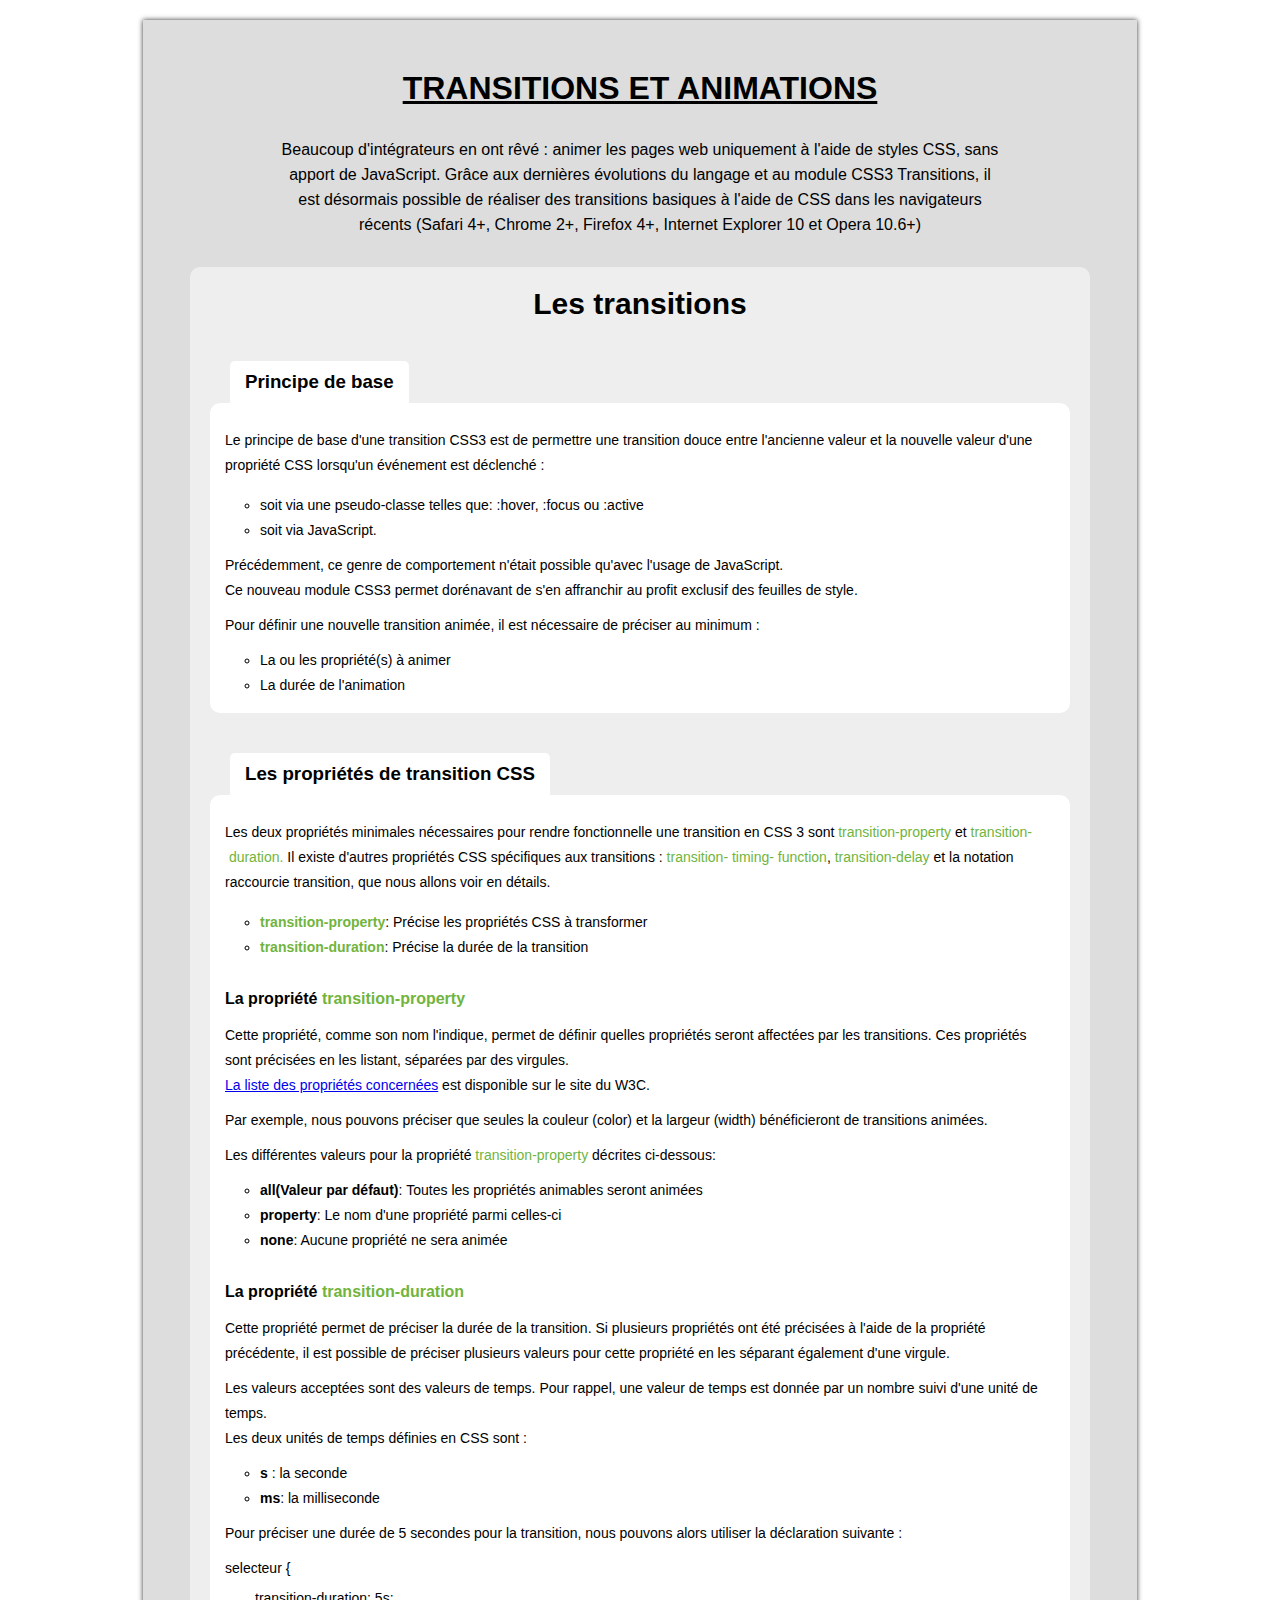
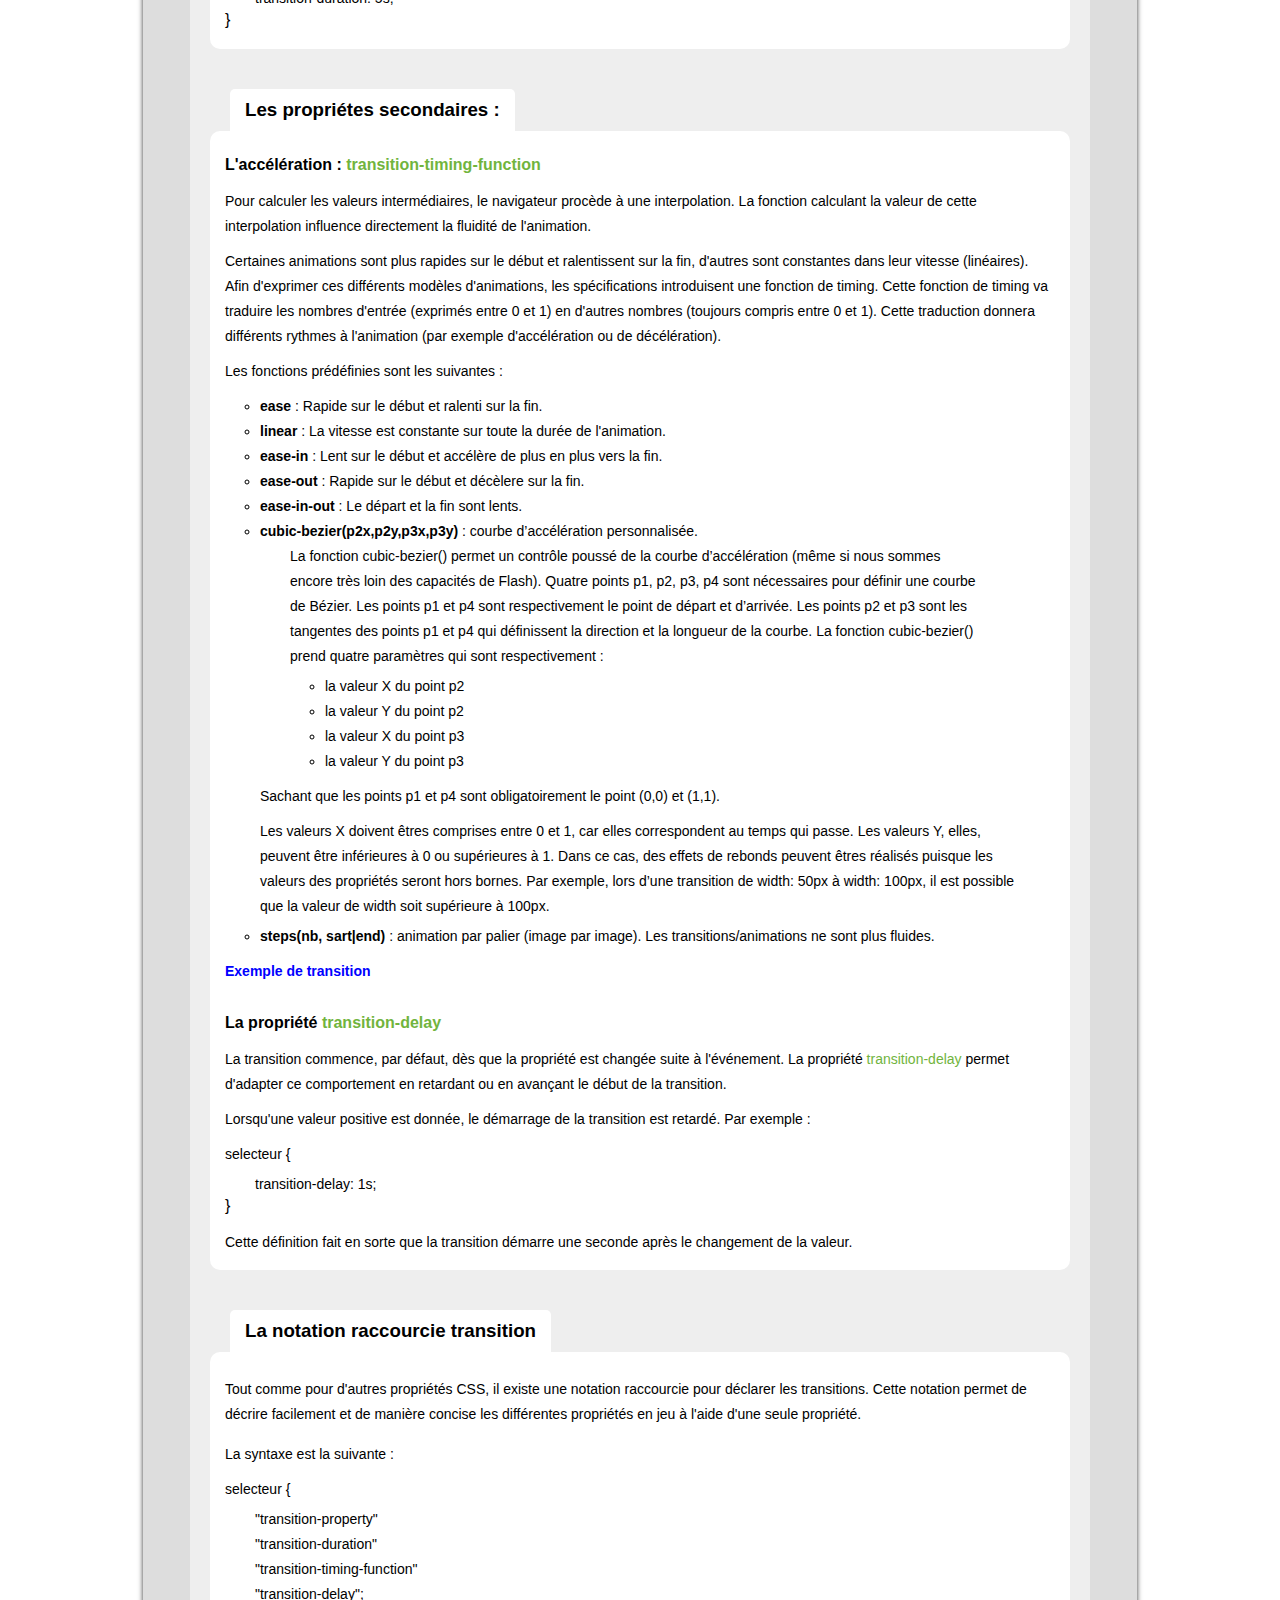
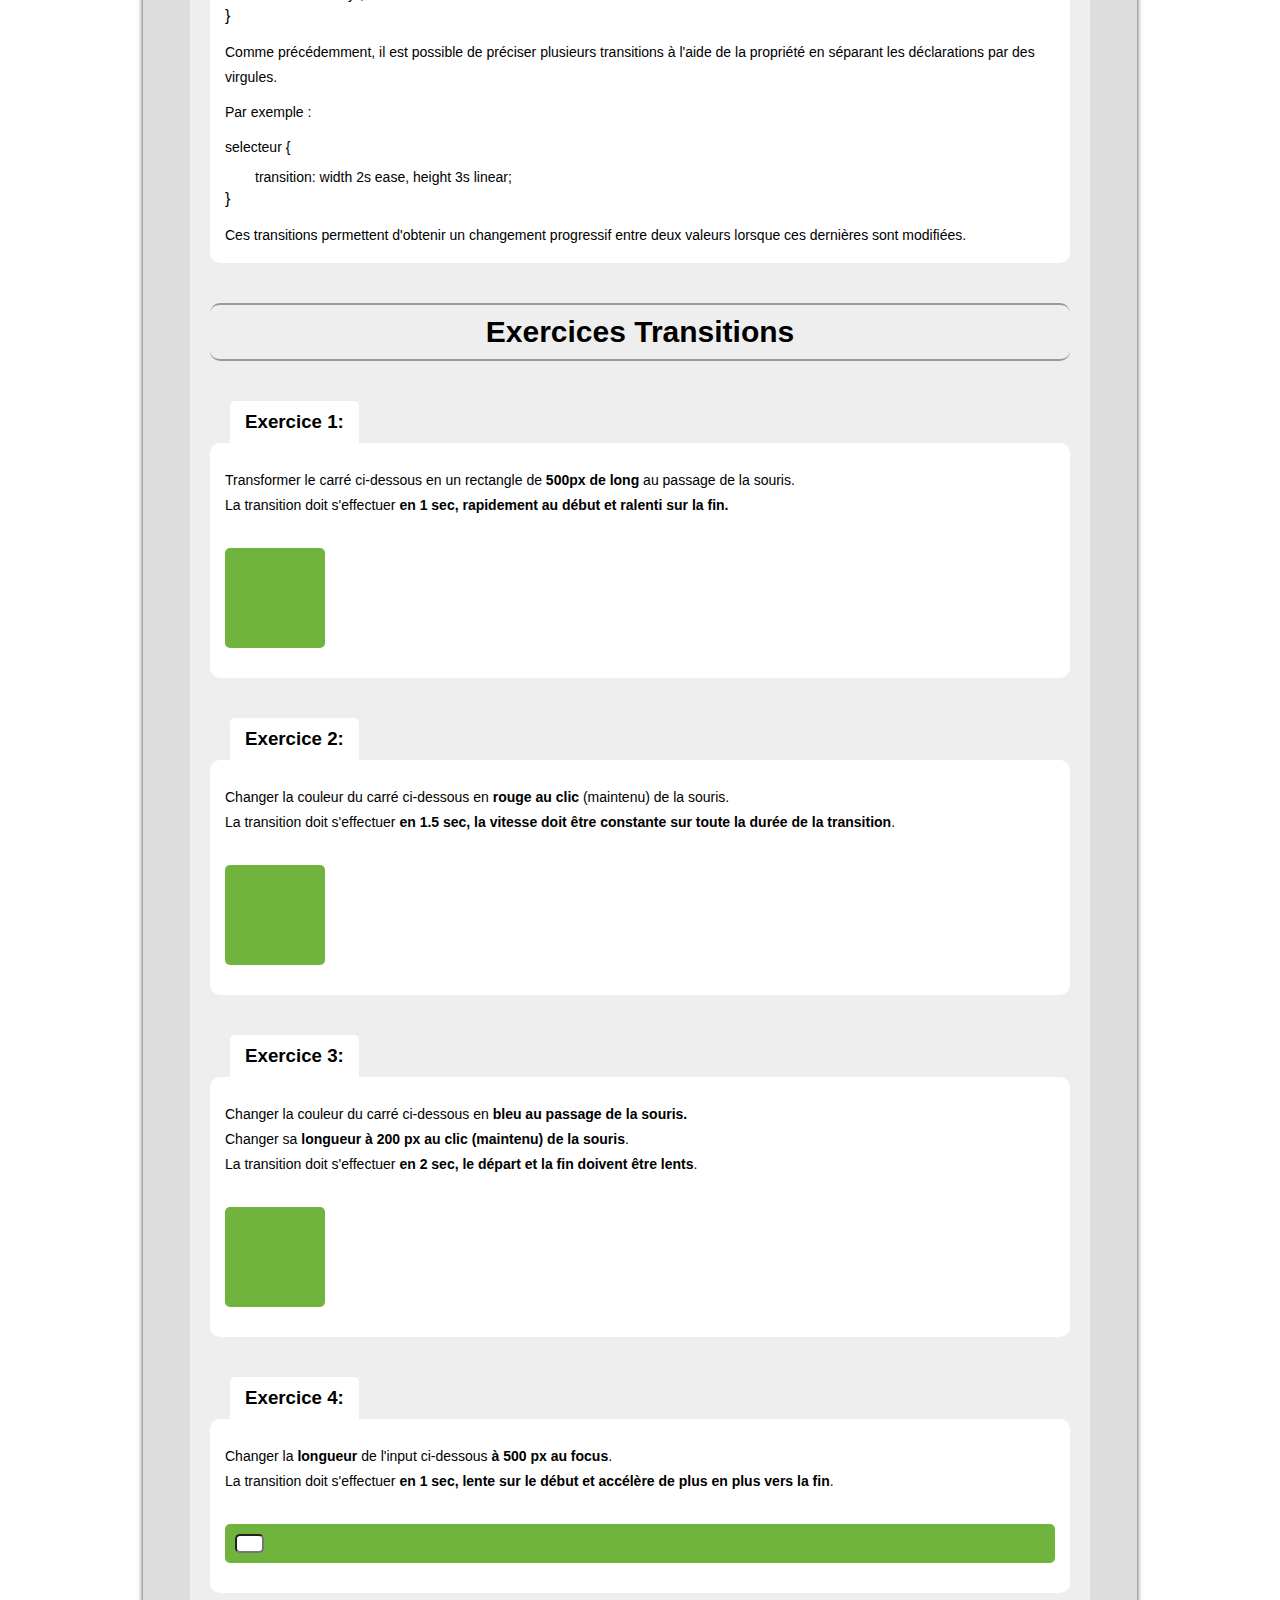
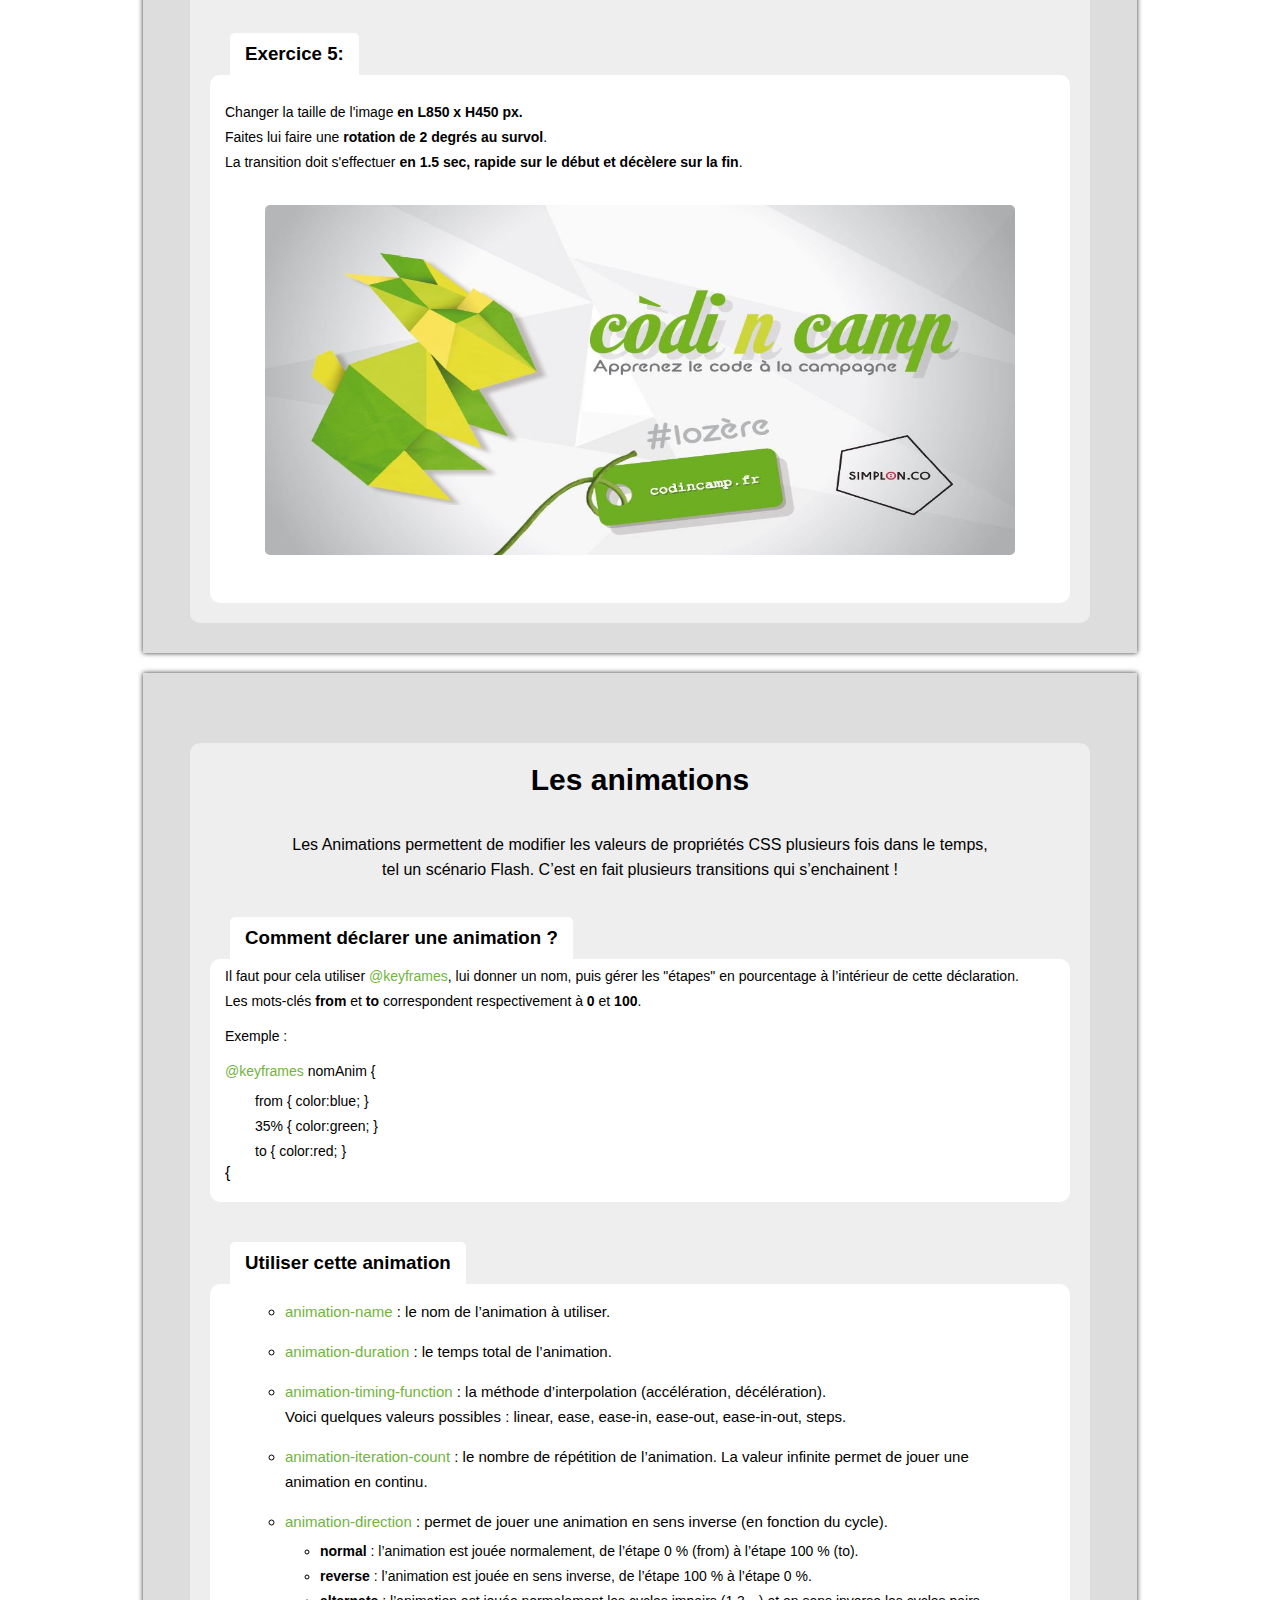
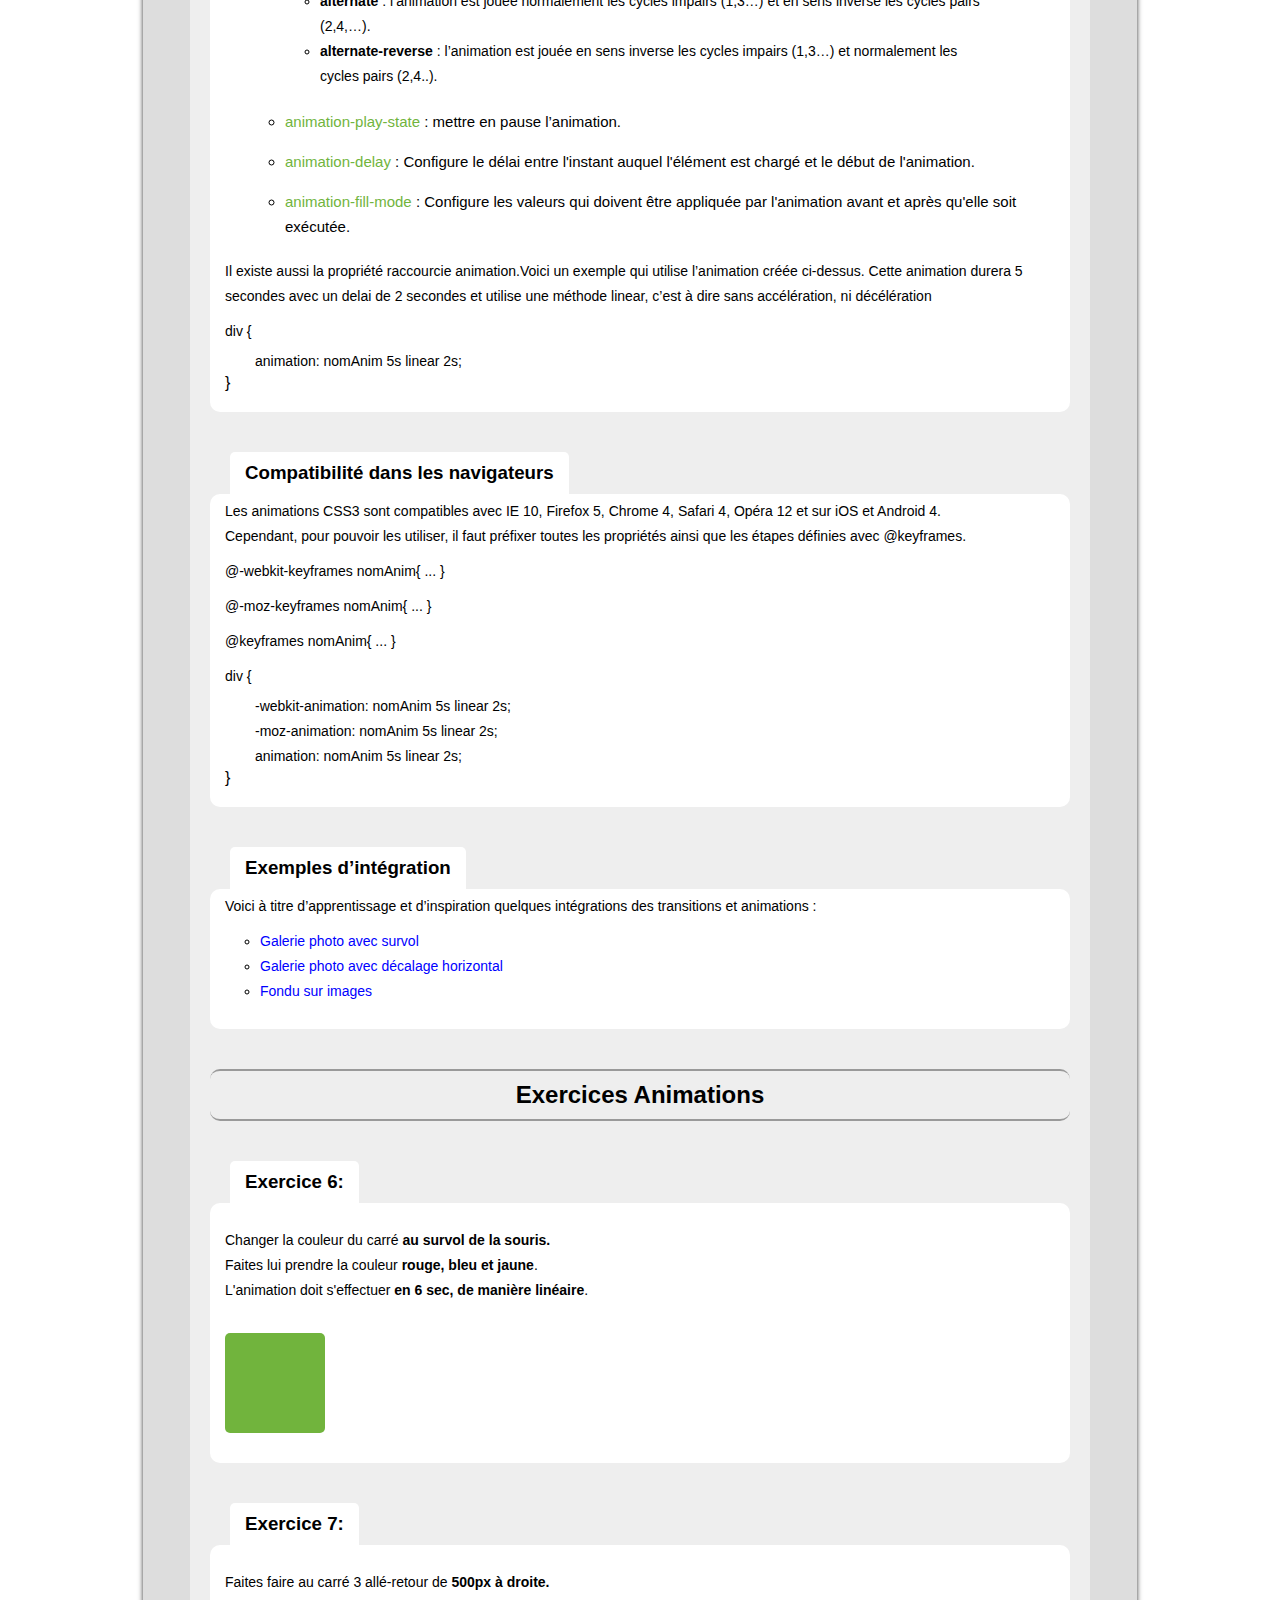
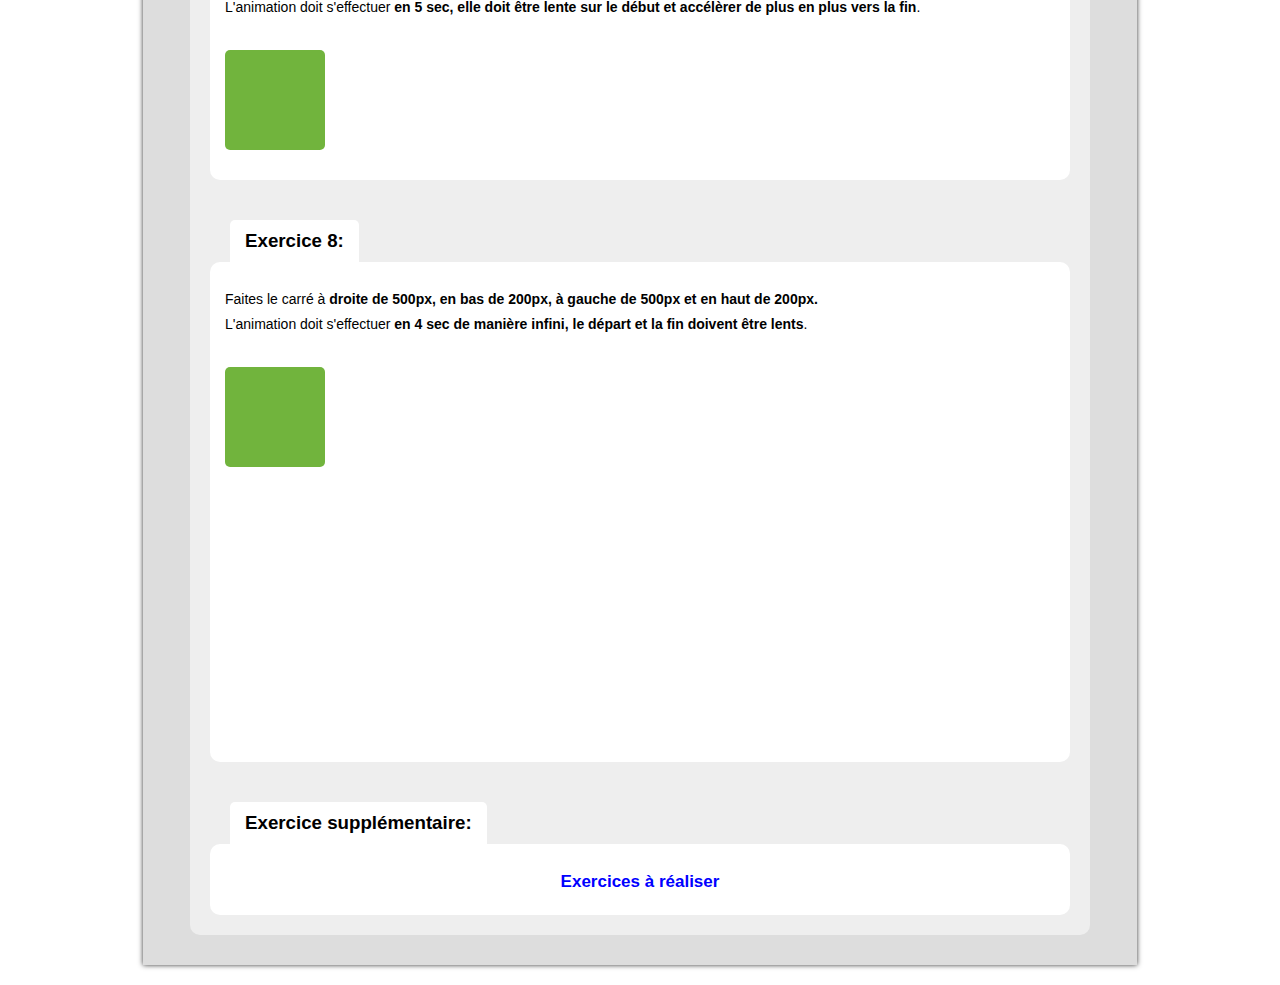
<file: Cours_CSS3/index.html>
<!DOCTYPE html>
<html lang="fr">
<head>
	<meta charset="UTF-8">
	<title>Exercices Transitions et Animations</title>
	<link rel="stylesheet" href="style_exo.css">
	<link rel="stylesheet" href="style.css">
	<link rel="stylesheet" href="https://maxcdn.bootstrapcdn.com/font-awesome/4.5.0/css/font-awesome.min.css">
</head>
<body>

	<div class="container">
		<header>
			<h1>Transitions et Animations</h1>
		</header>

		<p class="transition">
			Beaucoup d'intégrateurs en ont rêvé : animer les pages web uniquement à l'aide de styles CSS, sans apport de JavaScript. Grâce aux dernières évolutions du langage et au module CSS3 Transitions, il est désormais possible de réaliser des transitions basiques à l'aide de CSS dans les navigateurs récents (Safari 4+, Chrome 2+, Firefox 4+, Internet Explorer 10 et Opera 10.6+)
		</p>

		<section>
			<article id="cours">
				<h2 class="h2"> Les transitions</h2>

				<h3>Principe de base</h3>
				<div class="paragraphe">
					<p class="h4">
						Le principe de base d'une transition CSS3 est de permettre une transition douce entre l'ancienne valeur et la nouvelle valeur d'une propriété CSS lorsqu'un événement est déclenché :
					</p>
					<ul>
						<li>soit via une pseudo-classe telles que: :hover, :focus ou :active</li>
						<li>soit via JavaScript.</li>
					</ul>
					<p>
						Précédemment, ce genre de comportement n'était possible qu'avec l'usage de JavaScript. <br>Ce nouveau module CSS3 permet dorénavant de s'en affranchir au profit exclusif des feuilles de style.
					</p>
					<p>
						Pour définir une nouvelle transition animée, il est nécessaire de préciser au minimum :
					</p>
					<ul>
						<li>La ou les propriété(s) à animer</li>
						<li>La durée de l'animation</li>
					</ul>
				</div>

				<h3>Les propriétés de transition CSS</h3>
				<div class="paragraphe">
					<p class="h4">
						Les deux propriétés minimales nécessaires pour rendre fonctionnelle une transition en CSS 3 sont<span class="vert"> transition-property </span>et<span class="vert"> transition-&nbspduration.</span>
						Il existe d'autres propriétés CSS spécifiques aux transitions :<span class="vert"> transition-&nbsptiming-&nbspfunction</span>,<span class="vert"> transition-delay</span> et la notation raccourcie transition, que nous allons voir en détails.
					</p>

					<ul>
						<li><span class="vert"><strong>transition-property</strong></span>: Précise les propriétés CSS à transformer</li>
						<li><span class="vert"><strong>transition-duration</strong></span>: Précise la durée de la transition</li>
					</ul>

					<h4>La propriété<span class="vert"> transition-property</span></h4>
					<p>
						Cette propriété, comme son nom l'indique, permet de définir quelles propriétés seront affectées par les transitions. Ces propriétés sont précisées en les listant, séparées par des virgules.<br>
						<a href="http://www.w3.org/TR/css3-transitions/#properties-from-css-">La liste des propriétés concernées</a> est disponible sur le site du W3C.
					</p>
					<p>
						Par exemple, nous pouvons préciser que seules la couleur (color) et la largeur (width) bénéficieront de transitions animées.<br>
					</p>

					<p>
						Les différentes valeurs pour la propriété<span class="vert"> transition-property </span>décrites ci-dessous:
					</p>

					<ul>
						<li><strong>all(Valeur par défaut)</strong>: Toutes les propriétés animables seront animées</li>
						<li><strong>property</strong>: Le nom d'une propriété parmi celles-ci</li>
						<li><strong>none</strong>: Aucune propriété ne sera animée</li>
					</ul>

					<h4>La propriété<span class="vert"> transition-duration</span></h4>
					<p>
						Cette propriété permet de préciser la durée de la transition. Si plusieurs propriétés ont été précisées à l'aide de la propriété précédente, il est possible de préciser plusieurs valeurs pour cette propriété en les séparant également d'une virgule.
					</p>
					<p>
						Les valeurs acceptées sont des valeurs de temps. Pour rappel, une valeur de temps est donnée par un nombre suivi d'une unité de temps.<br>
						Les deux unités de temps définies en CSS sont :
					</p>
					<ul>
						<li><strong>s</strong> : la seconde</li>
						<li><strong>ms</strong>: la milliseconde</li>
					</ul>
					<p>
						Pour préciser une durée de 5 secondes pour la transition, nous pouvons alors utiliser la déclaration suivante :
					</p>
					<p class="selecteur">
						selecteur {
						<ul class="code">
							<li>transition-duration: 5s;</li>
						</ul>
						}
					</p>
				</div>

				<h3>Les propriétes secondaires :</h3>
				<div class="paragraphe">
					<h4>L'accélération :<span class="vert"> transition-timing-function</span></h4>
					<p>
						Pour calculer les valeurs intermédiaires, le navigateur procède à une interpolation. La fonction calculant la valeur de cette interpolation influence directement la fluidité de l'animation.
					</p>
					<p>
						Certaines animations sont plus rapides sur le début et ralentissent sur la fin, d'autres sont constantes dans leur vitesse (linéaires). Afin d'exprimer ces différents modèles d'animations, les spécifications introduisent une fonction de timing. Cette fonction de timing va traduire les nombres d'entrée (exprimés entre 0 et 1) en d'autres nombres (toujours compris entre 0 et 1). Cette traduction donnera différents rythmes à l'animation (par exemple d'accélération ou de décélération).
					</p>
					<p>
						Les fonctions prédéfinies sont les suivantes :
					</p>
					<ul id="def">
						<li><strong>ease</strong> : Rapide sur le début et ralenti sur la fin.</li>
						<li><strong>linear</strong> : La vitesse est constante sur toute la durée de l'animation.</li>
						<li><strong>ease-in</strong> : Lent sur le début et accélère de plus en plus vers la fin.</li>
						<li><strong>ease-out</strong> : Rapide sur le début et décèlere sur la fin.</li>
						<li><strong>ease-in-out</strong> : Le départ et la fin sont lents.</li>
						<li><strong>cubic-bezier(p2x,p2y,p3x,p3y)</strong> : courbe d’accélération personnalisée.
							<ul class="code">
								<li>
									La fonction cubic-bezier() permet un contrôle poussé de la courbe d’accélération (même si nous sommes encore très loin des capacités de Flash). Quatre points p1, p2, p3, p4 sont nécessaires pour définir une courbe de Bézier. Les points p1 et p4 sont respectivement le point de départ et d’arrivée. Les points p2 et p3 sont les tangentes des points p1 et p4 qui définissent la direction et la longueur de la courbe. La fonction cubic-bezier() prend quatre paramètres qui sont respectivement :
									<ul>
										<li>la valeur X du point p2</li>
										<li>la valeur Y du point p2</li>
										<li>la valeur X du point p3</li>
										<li>la valeur Y du point p3</li>
									</ul>
								</li>
							</ul>
							<p>Sachant que les points p1 et p4 sont obligatoirement le point (0,0) et (1,1).</p>
							<p>
								Les valeurs X doivent êtres comprises entre 0 et 1, car elles correspondent au temps qui passe. Les valeurs Y, elles, peuvent être inférieures à 0 ou supérieures à 1. Dans ce cas, des effets de rebonds peuvent êtres réalisés puisque les valeurs des propriétés seront hors bornes. Par exemple, lors d’une transition de width: 50px à width: 100px, il est possible que la valeur de width soit supérieure à 100px.
							</p>
						</li>
						<li><strong>steps(nb, sart|end)</strong> : animation par palier (image par image). Les transitions/animations ne sont plus fluides.</li>
					</ul>
					<p class="extr">
						<a href="http://cubic-bezier.com/" target="_blank">Exemple de transition<a/>
					</p>

					<h4>La propriété <span class="vert">transition-delay</span></h4>
					<p>
						La transition commence, par défaut, dès que la propriété est changée suite à l'événement. La propriété<span class="vert"> transition-delay</span> permet d'adapter ce comportement en retardant ou en avançant le début de la transition.
					</p>
					<p>
						Lorsqu'une valeur positive est donnée, le démarrage de la transition est retardé. Par exemple :
					</p>
					<p class="selecteur">
						selecteur {
						<ul class="code">
							<li>transition-delay: 1s;</li>
						</ul>
						}
					</p>
					<p>
						Cette définition fait en sorte que la transition démarre une seconde après le changement de la valeur.
					</p>
				</div>
				<h3>La notation raccourcie transition</h3>
				<div class="paragraphe">
					<p class="h4">
						Tout comme pour d'autres propriétés CSS, il existe une notation raccourcie pour déclarer les transitions. Cette notation permet de décrire facilement et de manière concise les différentes propriétés en jeu à l'aide d'une seule propriété.
					</p>
					<p>La syntaxe est la suivante :</p>
					<p class="selecteur">
						selecteur {
						<ul class="code">
							<li>"transition-property"</li>
							<li>"transition-duration"</li>
							<li>"transition-timing-function"</li>
							<li>"transition-delay";</li>
						</ul>
						}
					</p>
					<p>
						Comme précédemment, il est possible de préciser plusieurs transitions à l'aide de la propriété en séparant les déclarations par des virgules.
					</p>
					<p>Par exemple :</p>
					<p class="selecteur">
						selecteur {
						<ul class="code">
							<li>  transition: width 2s ease, height 3s linear;</li>
						</ul>
						}
					</p>
					<p>
						Ces transitions permettent d'obtenir un changement progressif entre deux valeurs lorsque ces dernières sont modifiées.
					</p>
				</div>

				<h2 class="exo">Exercices Transitions</h2>

				<h3>Exercice 1:</h3>
				<div class="paragraphe">
					<p class="h4">
						Transformer le carré ci-dessous en un rectangle de <strong>500px de long</strong> au passage de la souris. <br>
						La transition doit s'effectuer <strong>en 1 sec, rapidement au début et ralenti sur la fin.</strong>
					</p>
					<div class="ex1">
						<p class="after">Bravo&nbsp!!</p>
					</div>
				</div>

				<h3>Exercice 2:</h3>
				<div class="paragraphe">
					<p class="h4">
						Changer la couleur du carré ci-dessous en <strong>rouge au clic</strong> (maintenu) de la souris. <br>
						La transition doit s'effectuer<strong> en 1.5 sec, la vitesse doit être constante sur toute la durée de la transition</strong>.
					</p>
					<div class="ex2">
						<p class="after">Bravo&nbsp!!</p>
					</div>
				</div>

				<h3>Exercice 3:</h3>
				<div class="paragraphe">
					<p class="h4">
						Changer la couleur du carré ci-dessous en <strong>bleu au passage de la souris.</strong> <br>
						Changer sa <strong>longueur à 200 px au clic (maintenu) de la souris</strong>. <br>
						La transition doit s'effectuer <strong>en 2 sec, le départ et la fin doivent être lents</strong>.
					</p>
					<div class="ex3">
						<p class="after">Bravo&nbsp!!</p>
					</div>
				</div>

				<h3>Exercice 4:</h3>
				<div class="paragraphe">
					<p class="h4">
						Changer la <strong>longueur</strong> de l'input ci-dessous <strong>à 500 px au focus</strong>.<br>
						La transition doit s'effectuer <strong>en 1 sec, lente sur le début et accélère de plus en plus vers la fin</strong>.
					</p>
					<div class="ex4">
						<input type="text" placeholder="Bravo !!">
					</div>
				</div>

				<h3>Exercice 5:</h3>
				<div class="paragraphe">
					<p class="h4">
						Changer la taille de l'image <strong>en L850 x H450 px.</strong> <br>
						Faites lui faire une <strong>rotation de 2 degrés au survol</strong>. <br>
						La transition doit s'effectuer <strong>en 1.5 sec, rapide sur le début et décèlere sur la fin</strong>.
					</p>
					<div class="ex5 pic">
						<img src="codi.jpg" alt="codi">
					</div>
				</div>
			</article>
		</section>
	</div>

	<div class="container">
		<section>
			<article id="cours">
				<h2 class="h2">Les animations</h2>
				<p class="transition">
					Les Animations permettent de modifier les valeurs de propriétés CSS plusieurs fois dans le temps,<br>
					tel un scénario Flash. C’est en fait plusieurs transitions qui s’enchainent !
				</p>
				<h3 class="first">Comment déclarer une animation ?</h3>
				<div class="paragraphe">
					<p>
						Il faut pour cela utiliser <span class="vert">@keyframes</span>, lui donner un nom, puis gérer les "étapes" en pourcentage à l’intérieur de cette déclaration. <br>
						Les mots-clés <strong>from</strong> et <strong>to</strong> correspondent respectivement à <strong>0</strong> et <strong>100</strong>.
					</p>
					<p>Exemple :</p>
					<p class="selecteur">
						<span class="vert">@keyframes</span> nomAnim {
						<ul class="code">
							<li>from { color:blue; }</li>
							<li>35%  { color:green; }</li>
							<li>to { color:red; }</li>
						</ul>
						{
					</p>
				</div>
				<h3>Utiliser cette animation</h3>
				<div class="paragraphe">
					<ul class="list">
						<li><span class="vert">animation-name</span> : le nom de l’animation à utiliser.</li>
						<li><span class="vert">animation-duration</span> : le temps total de l’animation.</li>
						<li><span class="vert">animation-timing-function</span> : la méthode d’interpolation (accélération, décélération).<br>
						Voici quelques valeurs possibles : linear, ease, ease-in, ease-out, ease-in-out, steps.</li>
						<li><span class="vert">animation-iteration-count</span> : le nombre de répétition de l’animation. La valeur infinite permet de jouer une animation en continu.</li>
						<li><span class="vert">animation-direction</span> : permet de jouer une animation en sens inverse (en fonction du cycle).
							<ul>
								<li><strong>normal</strong> : l’animation est jouée normalement, de l’étape 0 % (from) à l’étape 100 % (to).</li>
								<li><strong>reverse</strong> : l’animation est jouée en sens inverse, de l’étape 100 % à l’étape 0 %.</li>
								<li><strong>alternate</strong> : l’animation est jouée normalement les cycles impairs (1,3…) et en sens inverse les cycles pairs (2,4,…).</li>
								<li><strong>alternate-reverse</strong> : l’animation est jouée en sens inverse les cycles impairs (1,3…) et normalement les cycles pairs (2,4..).</li>
							</ul>
						</li>
						<li><span class="vert">animation-play-state</span> : mettre en pause l’animation.</li>
						<li><span class="vert">animation-delay</span> : Configure le délai entre l'instant auquel l'élément est chargé et le début de l'animation.</li>
						<li><span class="vert">animation-fill-mode</span> : Configure les valeurs qui doivent être appliquée par l'animation avant et après qu'elle soit exécutée.</li>
					</ul>
					<p>Il existe aussi la propriété raccourcie animation.Voici un exemple qui utilise l’animation créée ci-dessus. Cette animation durera 5 secondes avec un delai de 2 secondes et utilise une méthode linear, c’est à dire sans accélération, ni décélération</p>
					<p class="selecteur">div {
						<ul class="code">
							<li>animation: nomAnim 5s linear 2s;</li>
						</ul>
						}
					</p>
				</div>

				<h3>Compatibilité dans les navigateurs</h3>
				<div class="paragraphe">
					<p>
						Les animations CSS3 sont compatibles avec IE 10, Firefox 5, Chrome 4, Safari 4, Opéra 12 et sur iOS et Android 4.<br>
						Cependant, pour pouvoir les utiliser, il faut préfixer toutes les propriétés ainsi que les étapes définies avec @keyframes.
					</p>
					<p>@-webkit-keyframes nomAnim{ ... }</p>
					<p>@-moz-keyframes nomAnim{ ... }</p>
					<p>@keyframes nomAnim{ ... }</p>
					<p class="selecteur">div {
						<ul class="code">
							<li>-webkit-animation: nomAnim 5s linear 2s;</li>
							<li>-moz-animation: nomAnim 5s linear 2s;</li>
							<li>animation: nomAnim 5s linear 2s;</li>
						</ul>
						}
					</p>
				</div>

				<h3>Exemples d’intégration</h3>
				<div class="paragraphe">
					<p>
						Voici à titre d’apprentissage et d’inspiration quelques intégrations des transitions et animations :
						<ul class="exemple">
							<li><a href="http://www.css3create.com/Galerie-photo-hover-avec-transition-CSS" target="_blank">Galerie photo avec survol</a></li>
							<li><a href="http://www.css3create.com/Astuce-Empecher-le-scroll-avec-l-utilisation-de-target" target="_blank">Galerie photo avec décalage horizontal</a></li>
							<li><a href="http://css3.bradshawenterprises.com/cfimg/" target="_blank">Fondu sur images</a></li>
						</ul>
					</p>
				</div>

				<h2 class="exo2"><span class="text">Exercices Animations</span></h2>

				<h3>Exercice 6:</h3>
				<div class="paragraphe">
					<p class="h4">
						Changer la couleur du carré<strong> au survol de la souris.</strong> <br>
						Faites lui prendre la couleur<strong> rouge, bleu et jaune</strong>. <br>
						L'animation doit s'effectuer <strong>en 6 sec, de manière linéaire</strong>.
					</p>
					<div class="ex6">
						<!-- Carré ex6 -->
					</div>
				</div>

				<h3>Exercice 7:</h3>
				<div class="paragraphe">
					<p class="h4">
						Faites faire au carré 3 allé-retour de<strong> 500px à droite.</strong> <br>
						L'animation doit s'effectuer <strong>en 5 sec, elle doit être lente sur le début et accélèrer de plus en plus vers la fin</strong>.
					</p>
					<div class="ex7">
						<!-- Carré ex7 -->
					</div>
				</div>

				<h3>Exercice 8:</h3>
				<div class="paragraphe8">
					<p class="h4">
						Faites le carré à<strong> droite de 500px, en bas de 200px, à gauche de 500px et en haut de 200px.</strong> <br>
						L'animation doit s'effectuer <strong>en 4 sec de manière infini, le départ et la fin doivent être lents</strong>.
					</p>
					<div class="ex8">
						<!-- Carré ex8 -->
					</div>
				</div>

				<h3>Exercice supplémentaire:</h3>
				<div class="paragraphe supp">
					<p class="h4">
						<a href="CSS3-master/index_exo.html" target="_blank">Exercices à réaliser</a>
					</p>
				</div>
			</article>
		</section>
	</div>

			<!-- <article>
				<div class="character">
					<div class="head"></div>
					<div class="corps">
						<div class="armL"></div>
						<div class="body"></div>
						<div class="armR"></div>
					</div>
					<div class="cen"></div>
					<div class="leg">
						<div class="legL"></div>
						<div class="legR"></div>
					</div>
				</div>
			</article>

			<div class="clear"></div> -->

</body>
</html>
</file>
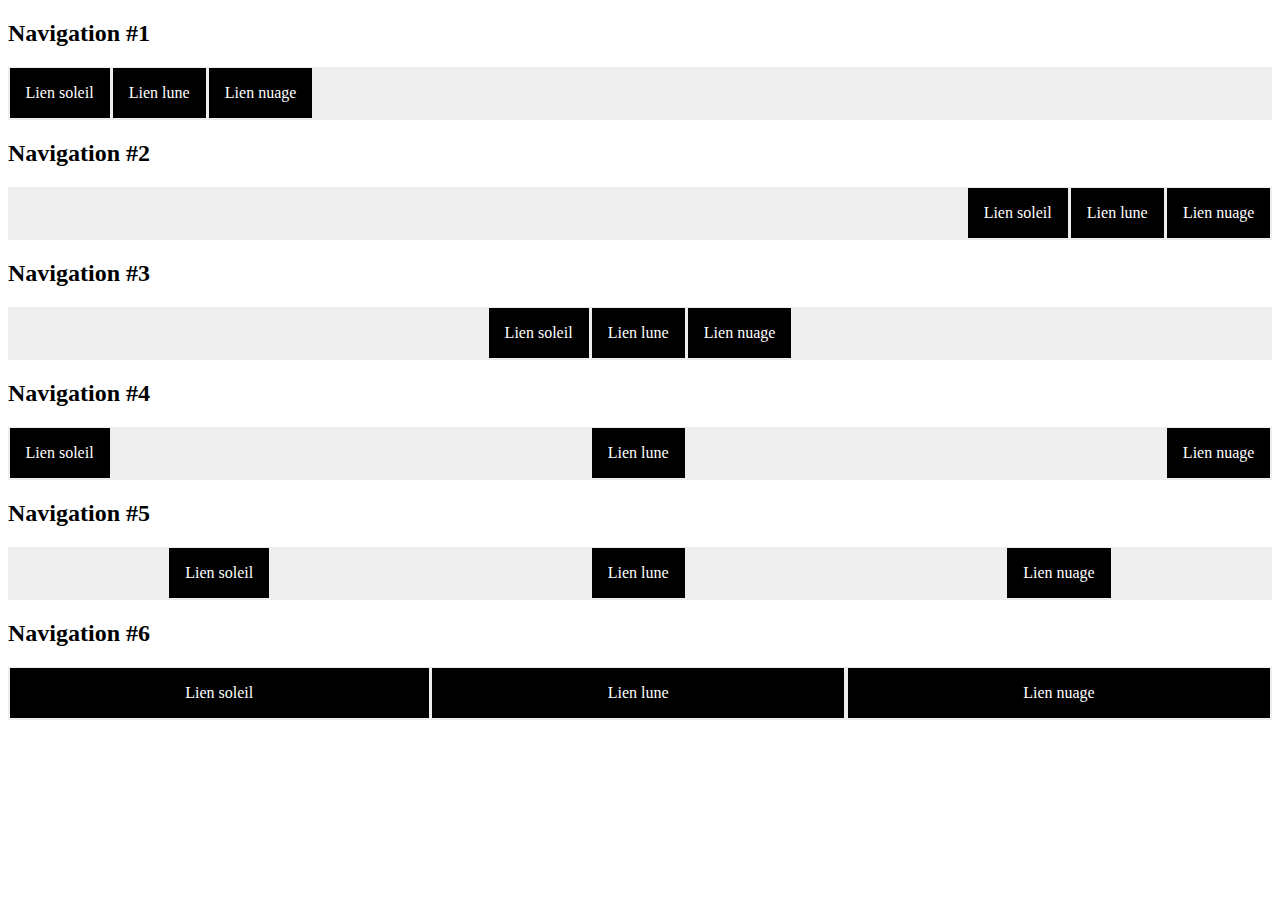
<file: Flex/testflex.html>
<!DOCTYPE html>
<html lang="en" dir="ltr">
    <head>
        <meta charset="utf-8">
        <title>testflex</title>
        <link rel="stylesheet" href="testflex.css">
    </head>
    <body>
        <h2>Navigation #1</h2>
        <ul class="n1">
            <li><a href="#">Lien soleil</a></li>
            <li><a href="#">Lien lune</a></li>
            <li><a href="#">Lien nuage</a></li>
        </ul>

        <h2>Navigation #2</h2>
        <ul class="n2">
            <li><a href="#">Lien soleil</a></li>
            <li><a href="#">Lien lune</a></li>
            <li><a href="#">Lien nuage</a></li>
        </ul>

        <h2>Navigation #3</h2>
        <ul  class="n3">
            <li><a href="#">Lien soleil</a></li>
            <li><a href="#">Lien lune</a></li>
            <li><a href="#">Lien nuage</a></li>
        </ul>

        <h2>Navigation #4</h2>
        <ul class="n4">
            <li><a href="#">Lien soleil</a></li>
            <li><a href="#">Lien lune</a></li>
            <li><a href="#">Lien nuage</a></li>
        </ul>

        <h2>Navigation #5</h2>
        <ul class="n5">
            <li><a href="#">Lien soleil</a></li>
            <li><a href="#">Lien lune</a></li>
            <li><a href="#">Lien nuage</a></li>
        </ul>

        <h2>Navigation #6</h2>
        <ul class="n6">
            <li><a href="#">Lien soleil</a></li>
            <li><a href="#">Lien lune</a></li>
            <li><a href="#">Lien nuage</a></li>
        </ul>

    </body>
</html>
</file>
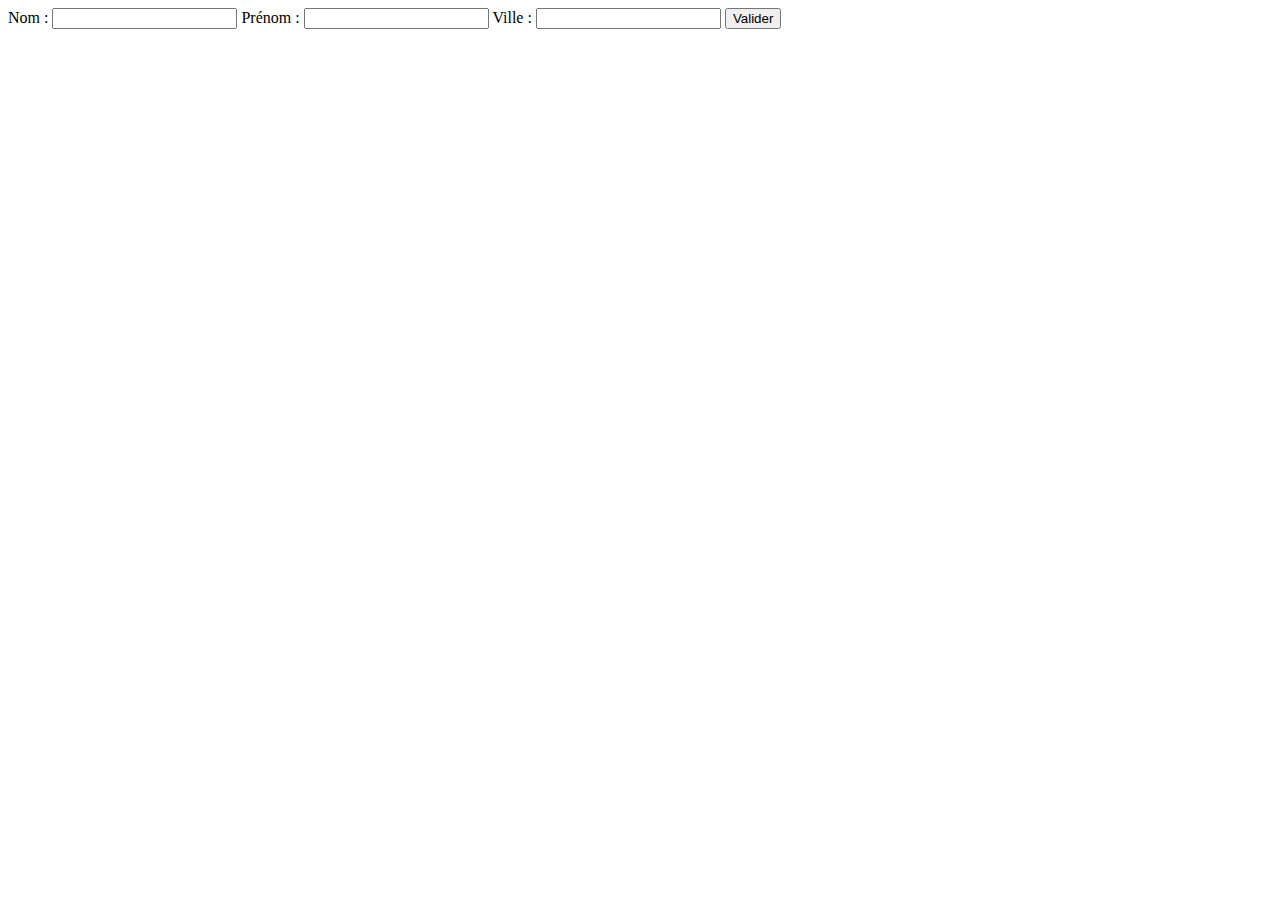
<file: JS exercices/Exercice_4.html>
<!DOCTYPE html>
<html>
    <head>
        <title>Exercice_4</title>
        <meta charset="UTF-8">
    </head>
    <body>

        <form id="infos">
            <label for="nom">Nom : </label><input type="text" name="nom" id="nom"/>
            <label for="prenom">Prénom : </label><input type="text" name="prenom" id="prenom"/>
            <label for="ville">Ville : </label><input type="text" name="ville" id="ville"/>
            <button  type="button" name="valider" id="valider">Valider</button>



        </form>
        <script type="text/javascript">
            var bouton = document.getElementById("valider");
            bouton.addEventListener("click", function(){
              var firstNameInput = document.getElementById("nom");
              var lastNameInput = document.getElementById("prenom");
              var cityInput = document.getElementById("ville");

              var firstName = firstNameInput.value;
              var lastName = lastNameInput.value;
              var city = cityInput.value;

              alert("Nom" + lastName + "\nPrenom:" + firstName + "\nVille :" + city);
          });
        </script>
    </body>
</html>
</file>
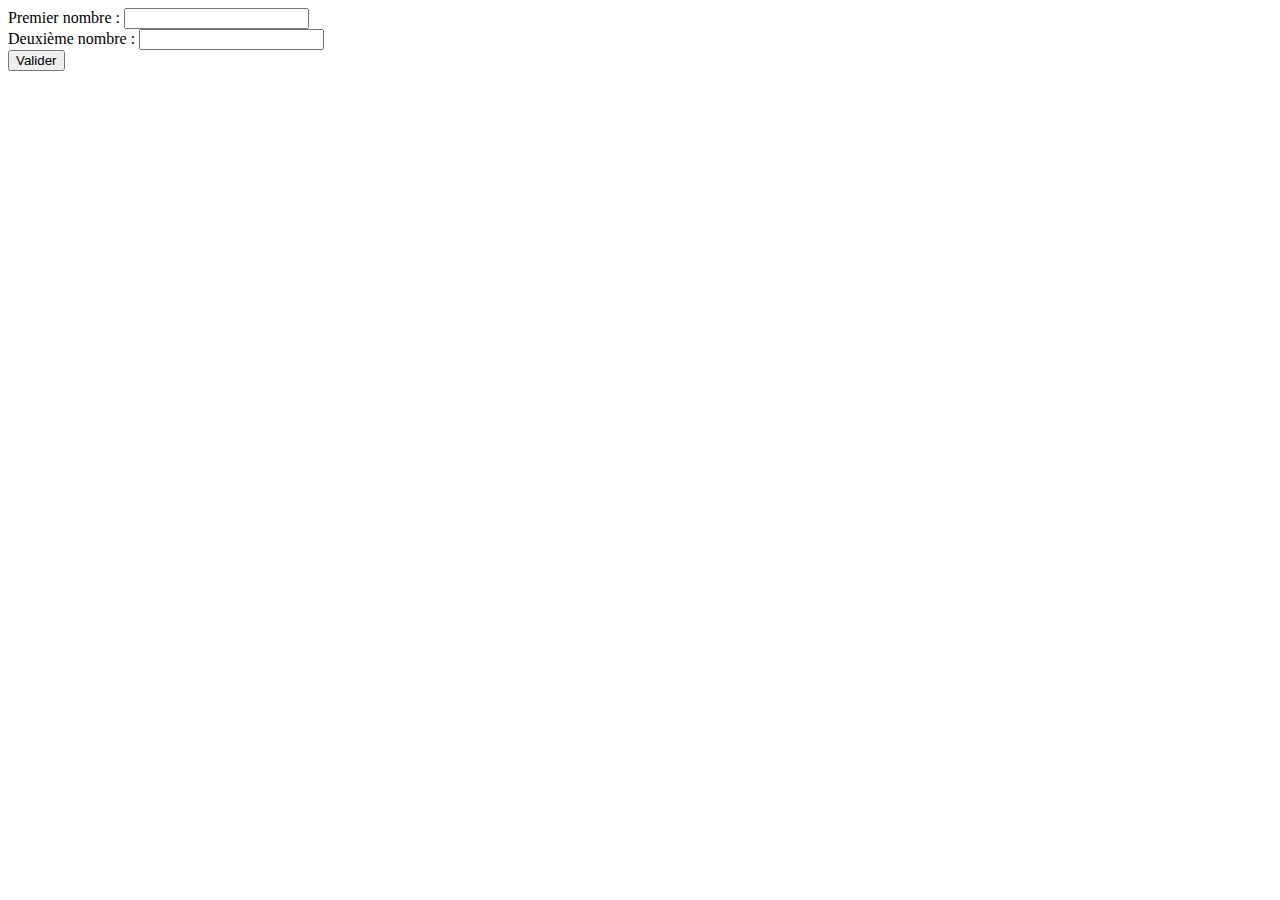
<file: JS exercices/Exercice_5.html>
<!DOCTYPE html>
<html>

<head>
    <title>Exercice_5</title>
    <meta charset="UTF-8">
</head>

<body>
    <form>
        <label for="premier_nombre">Premier nombre : </label><input type="text" id="premier_nombre" name="premier_nombre" /><br/>
        <label for="deuxieme_nombre">Deuxième nombre : </label><input type="text" id="deuxieme_nombre" name="deuxieme_nombre" /><br/>
        <button type="button" id="valider" name="valider">Valider</button>
    </form>

    <script type="text/javascript">
        var num1 = document.getElementById("premier_nombre");
        var num2 = document.getElementById("deuxieme_nombre");

        var bouton = document.getElementById("valider");

        bouton.addEventListener("click" , resultat);

        function resultat(){
            alert(parseInt(num1.value) * num2.value)
        };

    </script>
</body>

</html>
</file>
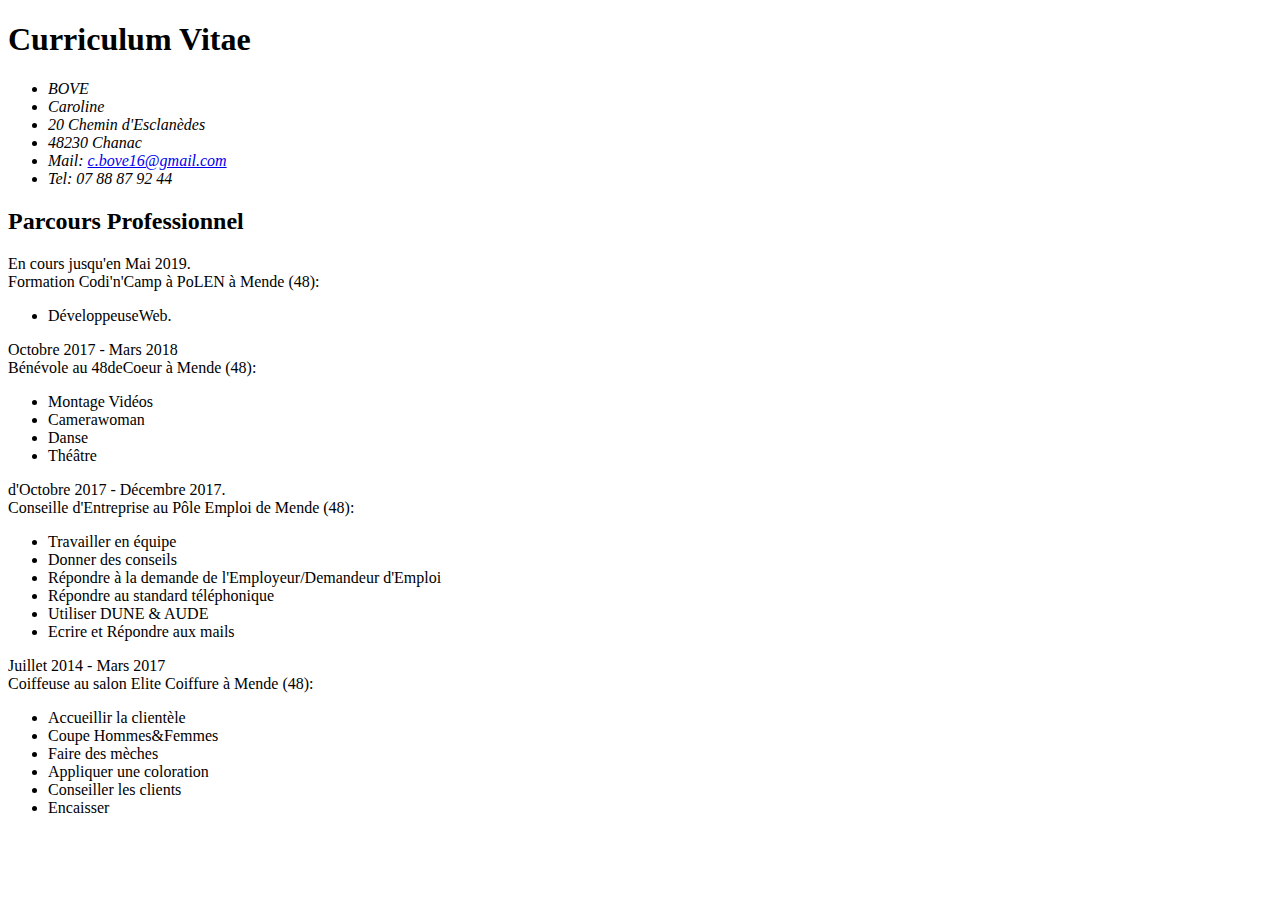
<file: JS/newtestjs.html>
<!DOCTYPE html>
<html lang="fr" dir="ltr">

<head>
    <meta charset="utf-8">
    <title>Test_1_Autonome</title>
</head>

<body>
    <header>
        <h1>Curriculum Vitae</h1>

        <address>
            <ul class="coordonnées">
                <li>BOVE</li>
                <li>Caroline</li>
                <li>20 Chemin d'Esclanèdes</li>
                <li>48230 Chanac</li>
                <li>Mail: <a href="c.bove16@gmail.com">c.bove16@gmail.com</a></li>
                <li>Tel: 07 88 87 92 44</li>
                </ul>
            </address>

        <section class="parcourspro">
            <h2>Parcours Professionnel</h2>
            <p class="infos">
                <div class="dates">En cours jusqu'en Mai 2019.</div>
                    Formation Codi'n'Camp à PoLEN à Mende (48):
                <ul>
                    <li>DéveloppeuseWeb.</li>
                </ul>
            </p>

        <p class="infos">
            <div class="dates">Octobre 2017 - Mars 2018</div>
                Bénévole au 48deCoeur à Mende (48):
            <ul>
                <li>Montage Vidéos</li>
                <li>Camerawoman</li>
                <li>Danse</li>
                <li>Théâtre</li>
            </ul>
        </p>


            <p class="infos">
                <div class="dates">d'Octobre 2017 - Décembre 2017.</div>
                Conseille d'Entreprise au Pôle Emploi de Mende (48):
                <ul>
                    <li>Travailler en équipe</li>
                    <li>Donner des conseils</li>
                    <li>Répondre à la demande de l'Employeur/Demandeur d'Emploi</li>
                    <li>Répondre au standard téléphonique</li>
                    <li>Utiliser DUNE & AUDE</li>
                    <li>Ecrire et Répondre aux mails</li>
                </ul>
            </p>

        <p class="infos">
                <div class="dates">Juillet 2014 - Mars 2017</div>
                Coiffeuse au salon Elite Coiffure à Mende (48):
            <ul>
                <li>Accueillir la clientèle</li>
                <li>Coupe Hommes&Femmes</li>
                <li>Faire des mèches</li>
                <li>Appliquer une coloration</li>
                <li>Conseiller les clients</li>
                <li>Encaisser</li>
            </ul>
        </p>
        </section>






    </header>
</body>

</html>
</file>
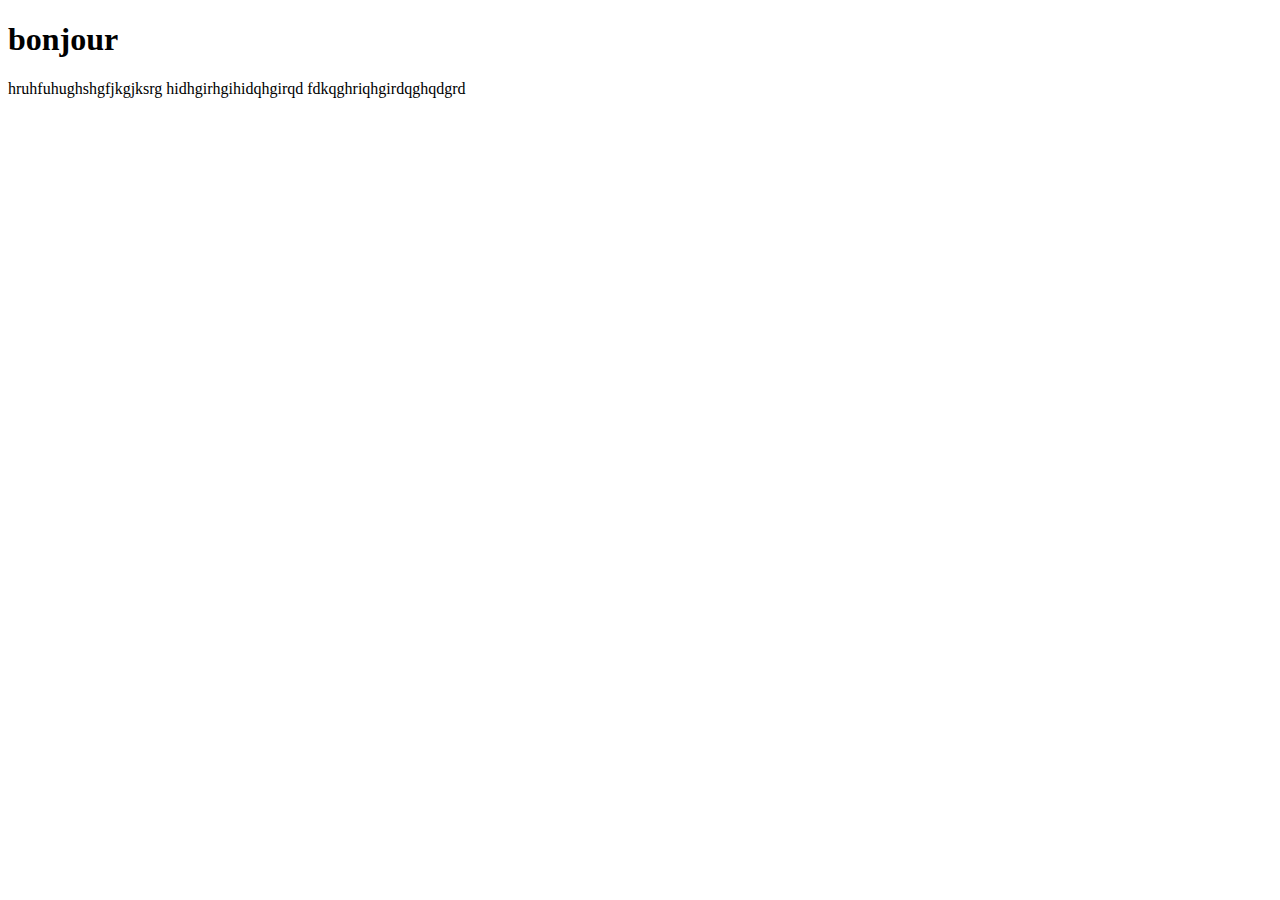
<file: RWD/rwd.html>
<!DOCTYPE html>
<html lang="en" dir="ltr">

    <head>
        <link rel="stylesheet" href="rwd.css">
        <meta charset="utf-8">
        <title>rwd</title>
    </head>
    <body>
        <h1>bonjour</h1>
        <p>
            hruhfuhughshgfjkgjksrg
            hidhgirhgihidqhgirqd
            fdkqghriqhgirdqghqdgrd
        </p>

    </body>
</html>
</file>
<file: Cours_CSS3/style_exo.css>
/*EXERCICE N°1:*/

.ex1 {
    margin: 20px 0;
    background: #71b43d;
    width: 100px;
    height: 100px;
    ease;
}

.ex1:hover {
    transition-duration: 1s;
    width: 500px;
}

/* =========================================== */

/*EXERCICE N°2:*/

.ex2 {
    margin: 20px 0;
    background: #71b43d;
    width: 100px;
    height: 100px;
    linear;
}

.ex2:active {
    background: red;
    transition-duration: 1.5s;
}


/* =========================================== */

/*EXERCICE N°3:*/

.ex3 {
    margin: 20px 0;
    background: #71b43d;
    width: 100px;
    height: 100px;
    ease-in-out;

}

.ex3:hover {
    background:blue;

}

.ex3:active {
    width:200px;
    transition-duration: 2s;

}



/* =========================================== */

/*EXERCICE N°4:*/

input {
    width: 25px;
    ease-in;

}

input:focus {
    width:500px;
    transition-duration: 1s;
}

/* =========================================== */

/*EXERCICE N°5:*/

.pic img {
    width: 750px;
    height: 350px;
    ease-out;

}

.pic img:hover {
    width: 850px;
    height: 450px;
    transition-duration: 1,5s;
    transform:rotate(2deg);
}

/* =========================================== */

/*EXERCICE N°6:*/

    .ex6 {
    margin: 20px 0;
    background: #71b43d;
    width: 100px;
    height: 100px;

}

.ex6:hover {
    animation: ex6 6s linear;

}

@keyframes ex6 {

    from {background-color:#71b43d;}
    35% {background-color:red;}
    50% {background-color:blue;}
    to {background-color:yellow;}

}



/* =========================================== */

/*EXERCICE N°6:*/

.ex7 {
    margin: 20px 0;
    background: #71b43d;
    width: 100px;
    height: 100px;
    animation: ex7 ease-in 5s;
    animation-iteration-count: 3;


}

@keyframes ex7 {

        from{margin-left: 0;}
        50%{margin-left: 500px;}
        to{margin-left: 0;}

}


/* =========================================== */

/*EXERCICE N°8:*/

.ex8 {
    margin: 20px 0;
    background: #71b43d;
    width: 100px;
    height: 100px;
    animation: ex8 4s infinite ease-in-out;

}

@keyframes ex8 {
        from{transform: translate(0 , 0);}
        25%{transform: translate(500px , 0);}
        50%{transform: translate(500px , 200px);}
        75%{transform: translate(0 , 200px);}
        to{transform: translate(0 , 0);}

}



/* =========================================== */
</file>
<file: Cours_CSS3/style.css>
* {
	margin: 0;
	padding: 0;
	-webkit-box-sizing: border-box;
	-moz-box-sizing: border-box;
	box-sizing: border-box;
}

body {
	cursor: default;
	font-family: Helvetica,Arial,Tahoma,Sans-Serif;
}

.container {
	width: 994px;
	padding: 50px 47px 10px 47px;
	margin: 20px auto;
	box-shadow: 0 0 5px #333;
	background: #ddd;
}

header {
	text-align: center;
	text-transform: uppercase;
	text-decoration: underline;
}

article {
	margin: 20px 0;
}



#cours {
	padding: 20px;
	background-color: #eee;
	border-radius: 10px;
}

#cours ul.code {
	margin-left: 30px;
	padding: 0;
}

#cours .h2 {
	text-align: center;
	font-size: 30px;
}

#cours h3 {
	display: inline-block;
	margin-top: 40px;
	margin-left: 20px;
	background: #fff;
	padding: 10px 15px;
	border-radius: 5px 5px 0 0;
}

#cours h3.first {
	margin-top: 0;
}

#cours h4, #cours .h4 {
	padding: 25px 0 10px 0;
}

#cours .vert {
	color:#71B43D;
}

#cours .code > li {
	list-style-type: none;
}

#cours .paragraphe {
	padding: 0 15px 10px 15px;
	background-color: #fff;
	border-radius: 10px;
}

#cours .paragraphe8 {
	padding: 0 15px 10px 15px;
	background-color: #fff;
	border-radius: 10px;
	width: 860px;
	height: 500px;
}

#cours .supp {
	text-align: center;
}

#cours .supp a {
	text-decoration: none;
	color: #00f;
	margin: 0 100px;
	font-weight: bold;
	font-size: 17px;
}

#cours .supp a:hover {
	text-decoration: underline;
	animation-name: supp;
    animation-duration: 4s;
    animation-timing-function: linear;
    animation-iteration-count: infinite;
}

@keyframes supp {
    0%   {color: #00f;}
    25%  {color: #f00;}
    50%  {color: #0f0;}
    75%  {color: #ff0;}
    100%  {color: #00f;}
}

#cours ul {
	margin: 0 35px;
}

#cours p, ul {
	font-size: 14px;
	padding: 5px 0;
	line-height: 25px;
}

#cours .selecteur ul, li {
	list-style-type: circle;
}

#cours .list > li {
	margin-bottom: 5px;
	margin-top: 5px;
	margin-left: 25px;
	font-size: 15px;
	padding: 5px 0;
	line-height: 25px;
}

.transition {
	line-height: 25px;
	width: 80%;
	margin: 30px auto;
	text-align: center;
}

#cours p.transition {
	font-size: 16px;
	width: 85%;
}

#cours .extr a {
	text-decoration: none;
	font-weight: bold;
	color: #00f;
}

#cours .extr a:hover {
	text-decoration: underline;
	font-weight: bold;
	color: #0571FF;
}

.exemple a {
	text-decoration: none;
	color: #00f;
}

.exemple a:hover {
	text-decoration: underline;
	color: #037DFF;
}

.exo {
	margin-top: 40px;
	text-align: center;
	font-size: 30px;
	padding: 10px 0;
	border-top: 2px solid #999;
	border-bottom: 2px solid #999;
	border-radius: 10px;
	transition: background 1s ease, color 1s linear, padding 0.5s linear;
}

.exo:hover {
	background: #aaa;
	color: #fff;
	padding: 10px 500px 10px 0;
}

.exo2 {
	margin-top: 40px;
	text-align: center;
	padding: 10px 0;
	border-top: 2px solid #999;
	border-bottom: 2px solid #999;
	border-radius: 10px;
	animation-name: titre;
    animation-duration: 6s;
    animation-iteration-count: infinite;
}

.exo2 .text {
	position: relative;
	animation-name: titre;
    animation-duration: 6s;
    animation-iteration-count: infinite;
}

@keyframes titre {
    from   {background-color:#888; color: #eee; left:0;}
    25%  {background-color:#ddd; color: #f00; left:300px;}
    50%  {background-color:#888; color: #eee; left:0;}
    75%  {background-color:#ddd; color: #00f; left:-300px;}
    to  {background-color:#888; color: #eee; left:0;}
}


/*.character, .corps, .cen, .leg {
	margin: auto;
}

.corps {
	width: 230px;
}

.armL, .body, .armR, .legR, .legL {
	float: left;
}

.cen {
	clear: both;
	padding: 2px 0;
}

.leg {
	width: 100px;
}*/


#cours .ex1, #cours .ex2, #cours .ex3, #cours .pic img, #cours .ex6, #cours .ex7, #cours .ex8 {
	border-radius: 5px;
}

#cours .ex1 .after {
	display: none;
	padding: 40px 0 0 220px;
	font-weight: bold;
	color: #fff;
}

#cours .ex1:hover .after, #cours .ex2:active .after, #cours .ex3:active .after, #cours .ex6:hover .after {
	display: block;
}

#cours .ex2 .after {
	display: none;
	padding: 40px 0;
	text-align: center;
	font-weight: bold;
	color: #71b43d;
}

#cours .ex3 .after {
	display: none;
	padding: 40px 0 0 120px;
	font-weight: bold;
	color: #fff;
}

#cours .ex4 {
	margin: 20px 0;
	padding: 10px;
	background: #71b43d;
	border-radius: 5px;
}

#cours .ex4 input {
	border-radius: 5px;
	padding-left: 25px;
}

#cours .pic {
	width: 750px;
	height: 350px;
	overflow: hidden;
	margin: 20px auto 38px auto;
}
</file>
<file: Flex/testflex.css>
ul{
display: flex;
background-color: #eeeeee;
color: white;
list-style-type: none;
padding: 0;

}

a {
    text-decoration: none;
    color: white;
}

li{
    margin: 0.1em;
}

.n1 li{
    padding: 1em;
    background-color: black;
}

.n1{
    justify-content: flex-start;
}

.n2 li{
    padding: 1em;
    background-color: black;
}

.n2{
    justify-content: flex-end;
}

.n3 li{
    padding: 1em;
    background-color: black;
}

.n3{
    justify-content: center;
}

.n4 li{
    padding: 1em;
    background-color: black;
}

.n4{
    justify-content: space-between;
}

.n5 li{
    padding: 1em;
    background-color: black;
}

.n5{
    justify-content: space-around;
}

.n6 li{
    padding: 1em;
    background-color: black;
    flex-grow: 1;
    text-align: center;
}
</file>
<file: RWD/rwd.css>
@media screen and (max-width:900px)
{
    body{
    background-color: yellow;

    }
}

@media screen and (max-width:600px)
{
    p{
        display: none;
    }
}
</file>
